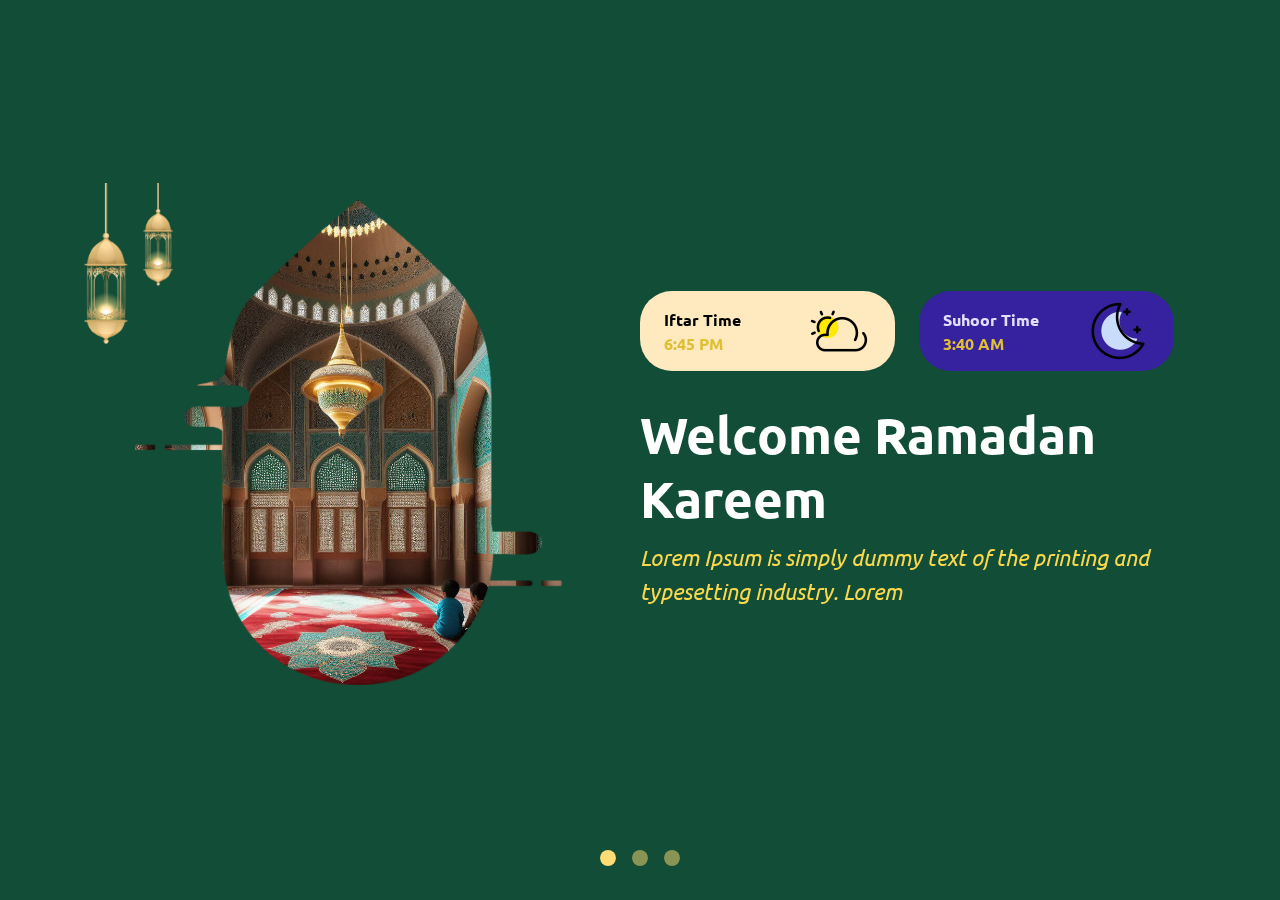
<file: index.html>
<!DOCTYPE html>
<html lang="zxx">
<head>

    <!-- Meta tags -->
    <meta charset="UTF-8">
    <meta name="viewport" content="width=device-width, initial-scale=1">

    <!-- Title -->
    <title>Business Hero Slider</title>

    <!-- Stylesheets -->
    <link href="src/assets/css/bootstrap.min.css" rel="stylesheet">
    
    <!-- Custom CSS -->
    <link href="src/assets/css/style.css" rel="stylesheet">
    
    <!-- Google Fonts -->
    <link href="https://fonts.googleapis.com/css2?family=Ubuntu:ital,wght@0,300;0,400;0,500;0,700;1,300;1,400;1,500;1,700&display=swap" rel="stylesheet">
</head>
<body>
<div id="myCarousel" class="carousel slide carousel-fade mb-6" data-bs-ride="carousel" data-bs-theme="light">
    <div class="carousel-inner">

        <!-- Carousel Item 1 -->
        <div class="carousel-item active">
            <div class="container">
                <div class="carousel-caption text-start">
                    <div class="row">

                        <!-- Carousel Image -->
                        <div class="col-xs-12 col-md-6">
                            <div class="position-relative h-100">
                                <div class="carousel-obj">
                                    <img src="src/assets/img/lamp-2.png" alt="ramadan-lamp" class="obj-1 fade fade-down">
                                    <img src="src/assets/img/lamp-1.png" alt="ramadan-lamp" class="obj-2 fade fade-down fade-1500">
                                </div>
                                <div class="carousel-media">
                                    <img src="src/assets/img/photo-1.jpg" alt="" class="carousel-img">
                                </div>
                            </div>
                        </div>

                        <!-- Carousel Content -->
                        <div class="col-xs-12 col-md-6">
                            <div class="carousel-content">
                                <div class="carousel-desc">
                                    <div class="carousel-dets">
                                        <div class="row">
                                            <div class="col-md-6">
                                                <div class="carousel-dets_left d-flex align-items-center justify-content-between">
                                                    <div>
                                                        <span class="carousel-dets_ttl fade fade-up">Iftar Time</span>
                                                        <p class="carousel-dets_time fade fade-up fade-1500">6:45 PM</p>
                                                    </div>
                                                    <img src="src/assets/img/iftar.png" class="fade fade-down-left" alt="iftar-time">
                                                </div>
                                            </div>
                                            <div class="col-md-6">
                                                <div class="carousel-dets_right d-flex align-items-center justify-content-between">
                                                    <div>
                                                        <span class="carousel-dets_ttl fade fade-up">Suhoor Time</span>
                                                        <p class="carousel-dets_time fade fade-up fade-1500">3:40 AM</p>
                                                    </div>
                                                    <img src="src/assets/img/suhoor.png" class="fade fade-down-left" alt="suhoor-time">
                                                </div>
                                            </div>
                                        </div>
                                    </div>
                                    <div class="carousel-desc-ttl fade fade-left">
                                        Welcome Ramadan Kareem
                                    </div>
                                    <p class="carousel-desc-txt fade fade-left fade-1500">Lorem Ipsum is simply dummy text of the printing and typesetting industry. Lorem</p>
                                </div>
                            </div>
                        </div>
                    </div>
                </div>
            </div>
        </div>

        <!-- Carousel Item 2 -->
        <div class="carousel-item">
            <div class="container">
                <div class="carousel-caption text-start">
                    <div class="row">

                        <!-- Carousel Image -->
                        <div class="col-xs-12 col-md-6">
                            <div class="position-relative h-100">
                                <div class="carousel-obj">
                                    <img src="src/assets/img/lamp-2.png" alt="ramadan-lamp" class="obj-1 fade fade-down">
                                    <img src="src/assets/img/lamp-1.png" alt="ramadan-lamp" class="obj-2 fade fade-down fade-1500">
                                </div>
                                <div class="carousel-media">
                                    <img src="src/assets/img/photo-2.jpg" alt="" class="carousel-img">
                                </div>
                            </div>
                        </div>

                        <!-- Carousel Content -->
                        <div class="col-xs-12 col-md-6">
                            <div class="carousel-content">
                                <div class="carousel-desc">
                                    <div class="carousel-dets">
                                        <div class="row">
                                            <div class="col-md-6">
                                                <div class="carousel-dets_left d-flex align-items-center justify-content-between">
                                                    <div>
                                                        <span class="carousel-dets_ttl fade fade-up">Iftar Time</span>
                                                        <p class="carousel-dets_time fade fade-up fade-1500">6:45 PM</p>
                                                    </div>
                                                    <img src="src/assets/img/iftar.png" class="fade fade-down-left" alt="iftar-time">
                                                </div>
                                            </div>
                                            <div class="col-md-6">
                                                <div class="carousel-dets_right d-flex align-items-center justify-content-between">
                                                    <div>
                                                        <span class="carousel-dets_ttl fade fade-up">Suhoor Time</span>
                                                        <p class="carousel-dets_time  fade fade-up fade-1500">3:40 AM</p>
                                                    </div>
                                                    <img src="src/assets/img/suhoor.png" class="fade fade-down-left" alt="suhoor-time">
                                                </div>
                                            </div>
                                        </div>
                                    </div>
                                    <div class="carousel-desc-ttl fade fade-left">
                                        Welcome Ramadan Kareem
                                    </div>
                                    <p class="carousel-desc-txt fade fade-left fade-1500">Lorem Ipsum is simply dummy text of the printing and typesetting industry. Lorem</p>
                                </div>
                            </div>
                        </div>
                    </div>
                </div>
            </div>
        </div>

        <!-- Carousel Item 3 -->
        <div class="carousel-item">
            <div class="container">
                <div class="carousel-caption text-start">
                    <div class="row">

                        <!-- Carousel Image -->
                        <div class="col-xs-12 col-md-6">
                            <div class="position-relative h-100">
                                <div class="carousel-obj">
                                    <img src="src/assets/img/lamp-2.png" alt="ramadan-lamp" class="obj-1 fade fade-down">
                                    <img src="src/assets/img/lamp-1.png" alt="ramadan-lamp" class="obj-2 fade fade-down fade-1500">
                                </div>
                                <div class="carousel-media">
                                    <img src="src/assets/img/photo-3.jpg" alt="" class="carousel-img">
                                </div>
                            </div>
                        </div>

                        <!-- Carousel Content -->
                        <div class="col-xs-12 col-md-6">
                            <div class="carousel-content">
                                <div class="carousel-desc">
                                    <div class="carousel-dets">
                                        <div class="row">
                                            <div class="col-md-6">
                                                <div class="carousel-dets_left d-flex align-items-center justify-content-between">
                                                    <div>
                                                        <span class="carousel-dets_ttl fade fade-up">Iftar Time</span>
                                                        <p class="carousel-dets_time fade fade-up fade-1500">6:45 PM</p>
                                                    </div>
                                                    <img src="src/assets/img/iftar.png" class="fade fade-down-left" alt="iftar-time">
                                                </div>
                                            </div>
                                            <div class="col-md-6">
                                                <div class="carousel-dets_right d-flex align-items-center justify-content-between">
                                                    <div>
                                                        <span class="carousel-dets_ttl fade fade-up">Suhoor Time</span>
                                                        <p class="carousel-dets_time fade fade-up fade-1500">3:40 AM</p>
                                                    </div>
                                                    <img src="src/assets/img/suhoor.png" class="fade fade-down-left" alt="suhoor-time">
                                                </div>
                                            </div>
                                        </div>
                                    </div>
                                    <div class="carousel-desc-ttl fade fade-left">
                                        Welcome Ramadan Kareem
                                    </div>
                                    <p class="carousel-desc-txt fade fade-left fade-1500">Lorem Ipsum is simply dummy text of the printing and typesetting industry. Lorem</p>
                                </div>
                            </div>
                        </div>
                    </div>
                </div>
            </div>
        </div>
    </div>

    <!-- Carousel Indicators -->
    <div class="carousel-indicators">
        <button type="button" data-bs-target="#myCarousel" data-bs-slide-to="0" class="active" aria-current="true" aria-label="Slide 1"></button>
        <button type="button" data-bs-target="#myCarousel" data-bs-slide-to="1" aria-label="Slide 2"></button>
        <button type="button" data-bs-target="#myCarousel" data-bs-slide-to="2" aria-label="Slide 3"></button>
    </div>
</div>

<!-- JavaScripts -->
<script src="src/assets/js/bootstrap.bundle.min.js"></script>
</body>
</html>
</file>
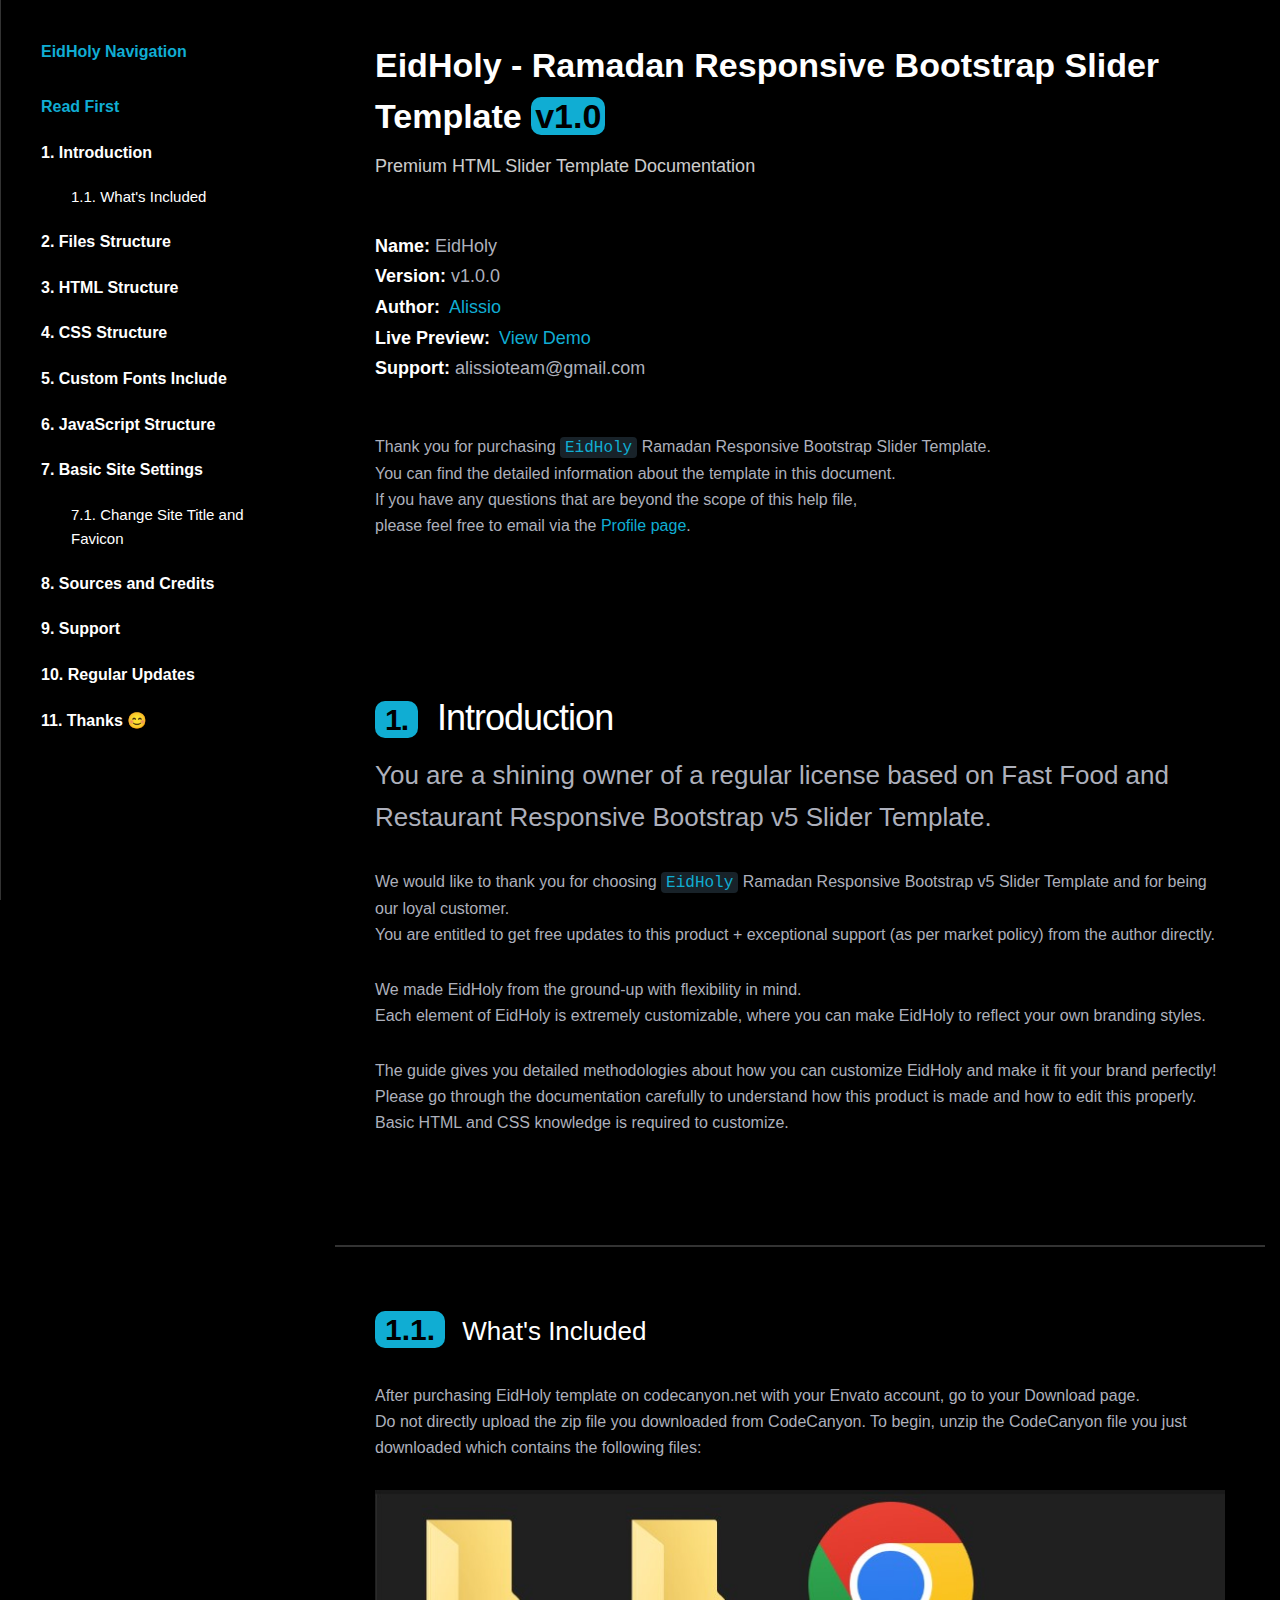
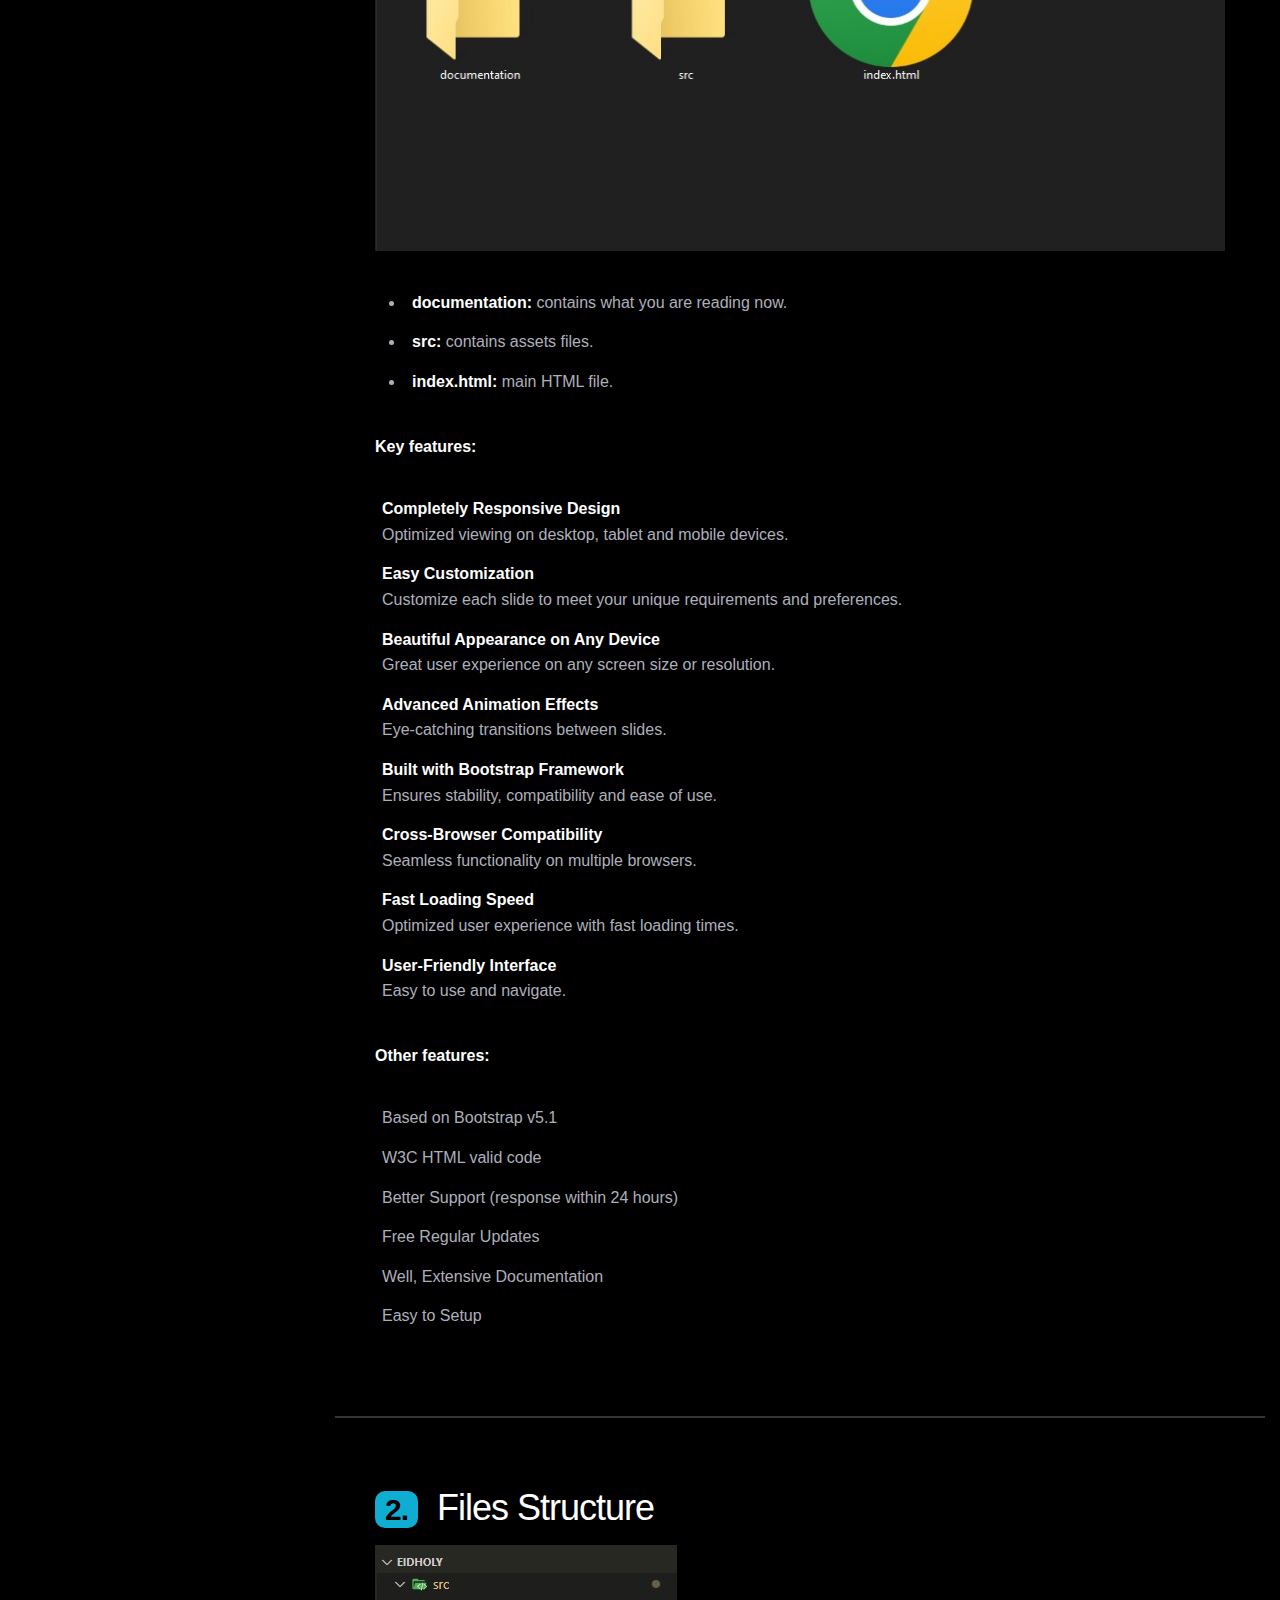
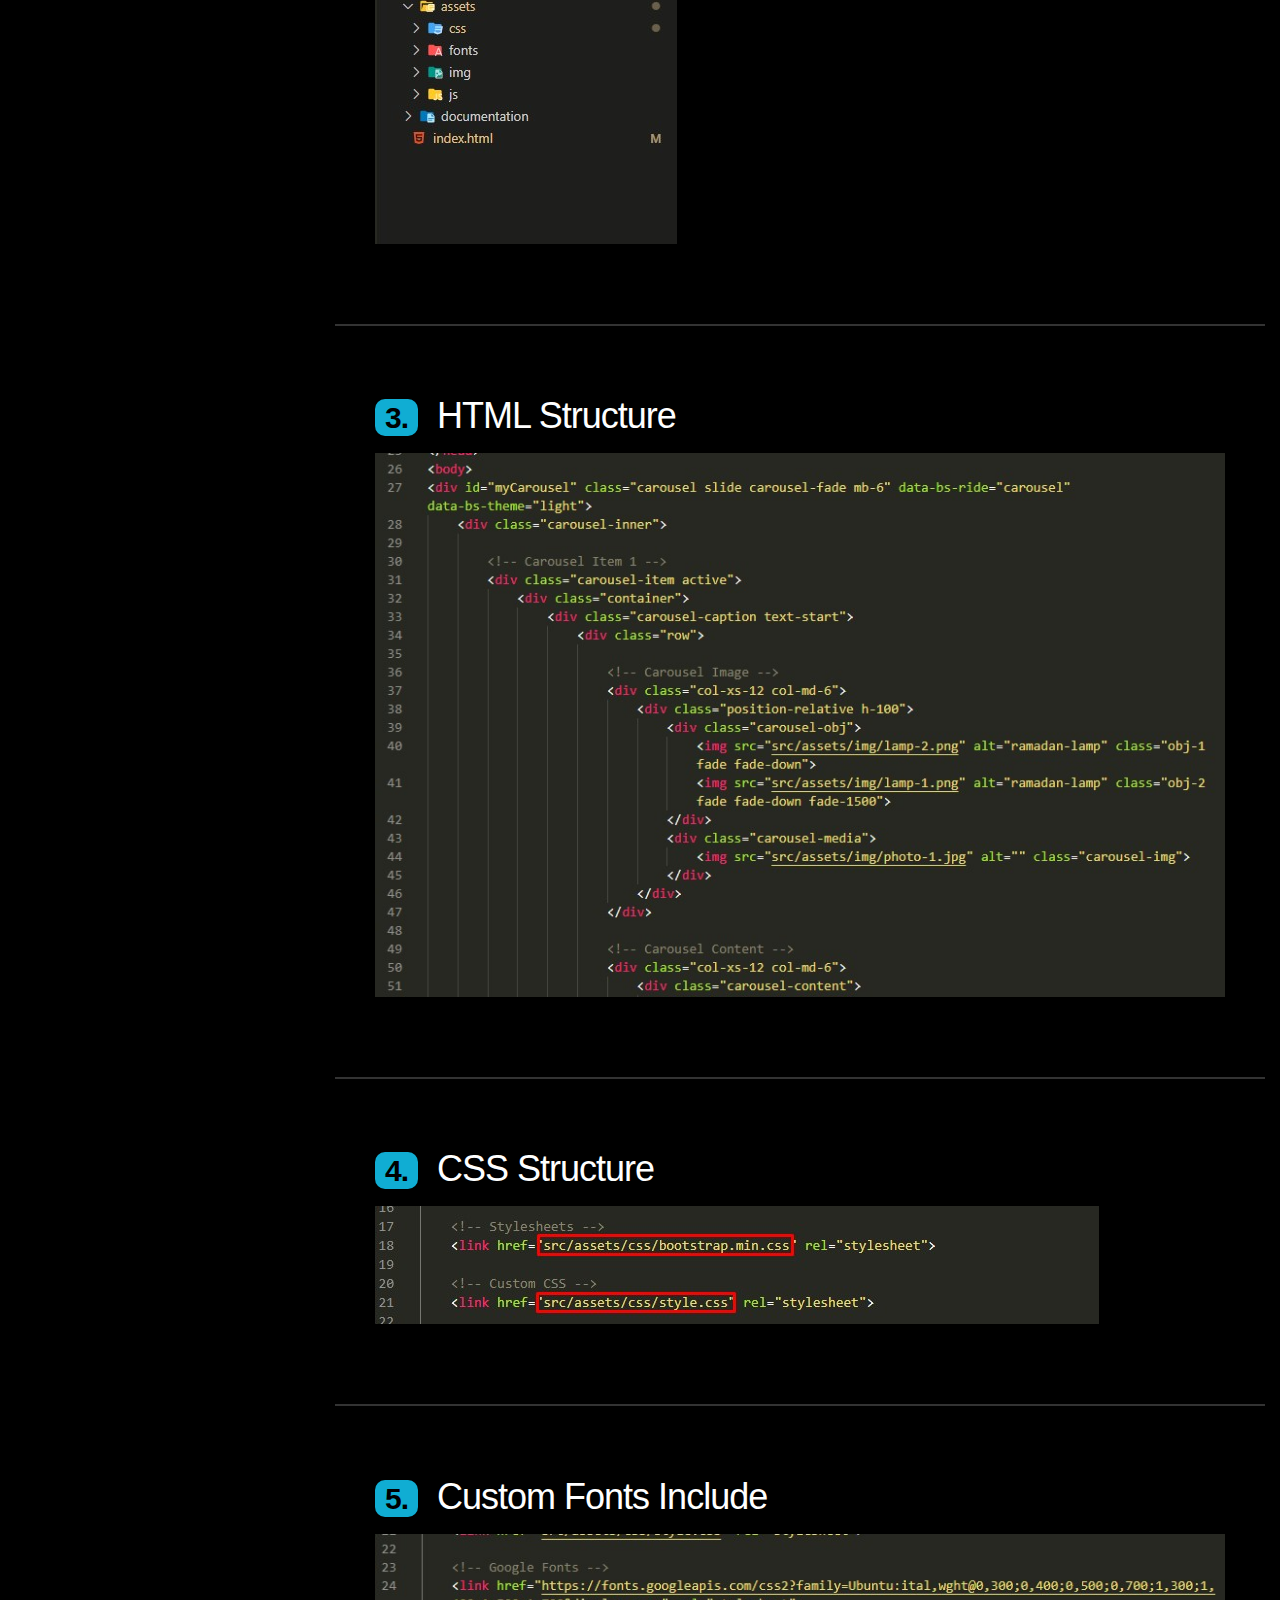
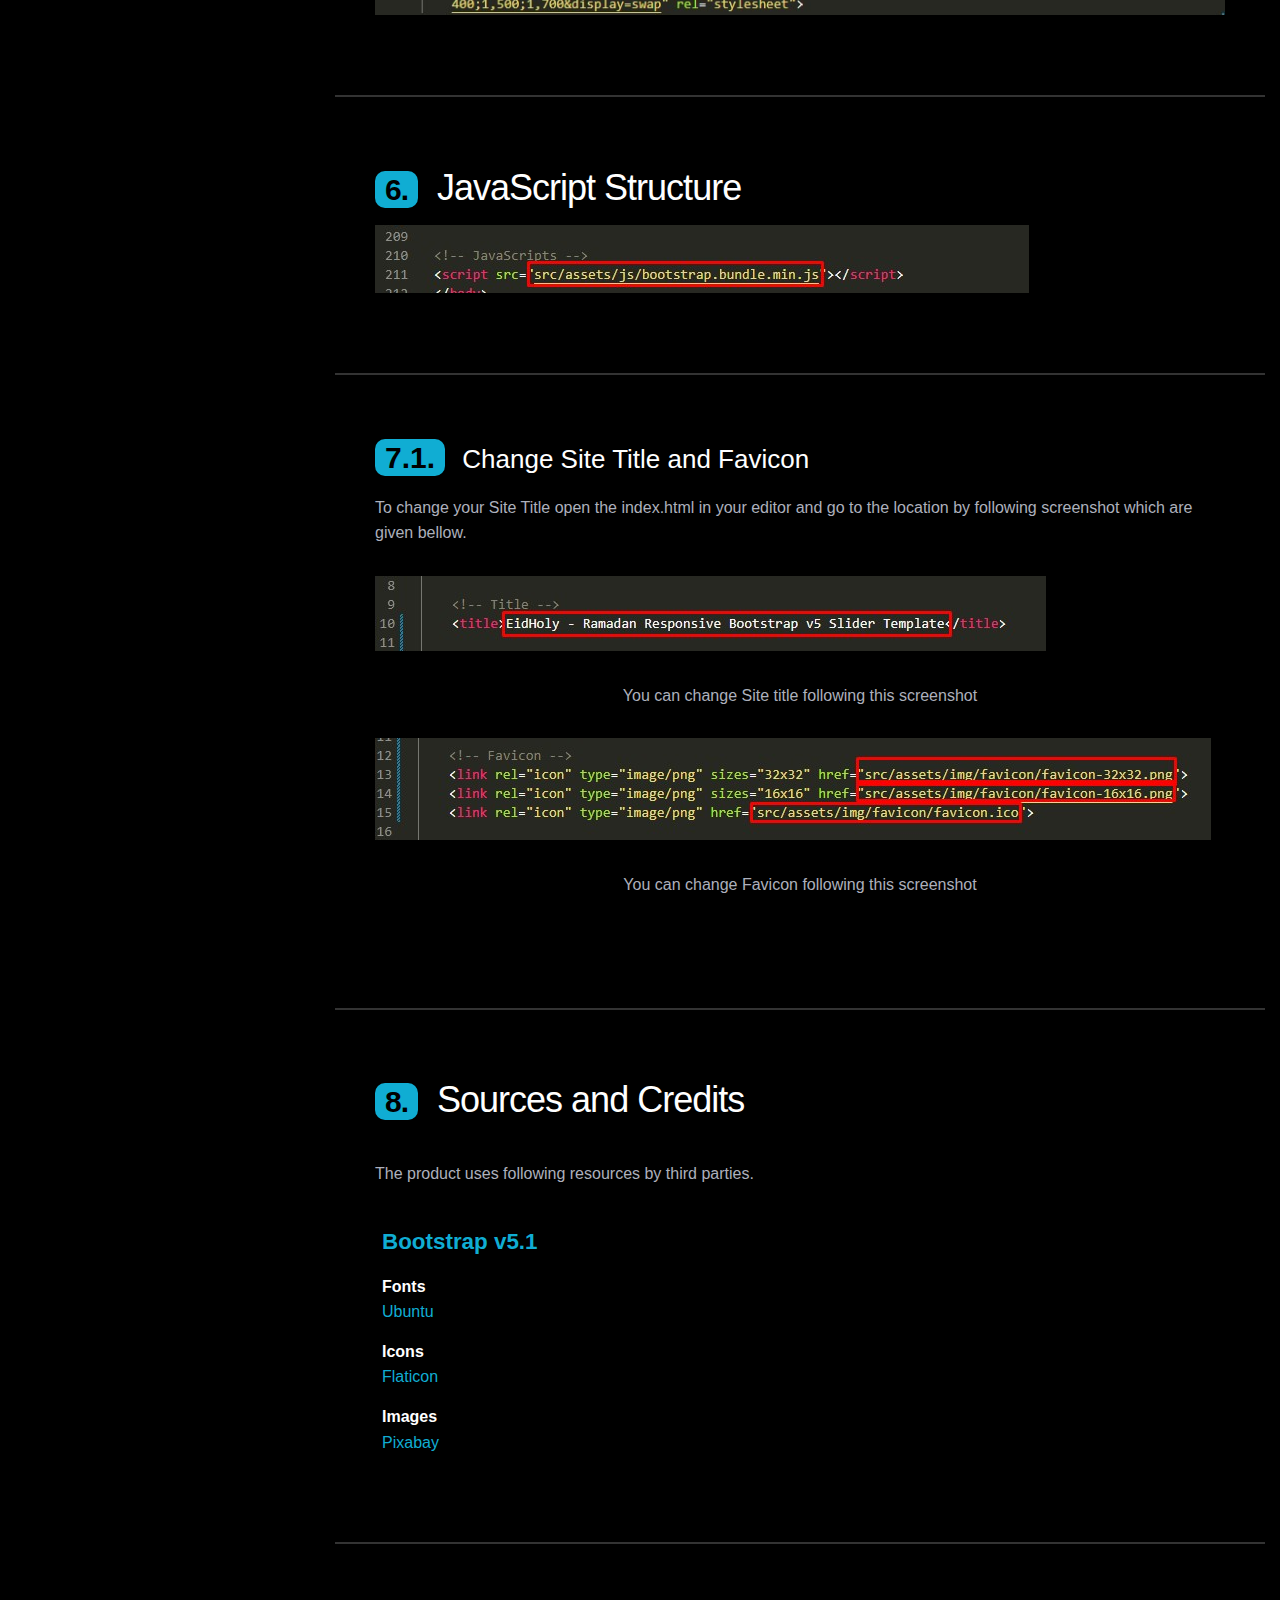
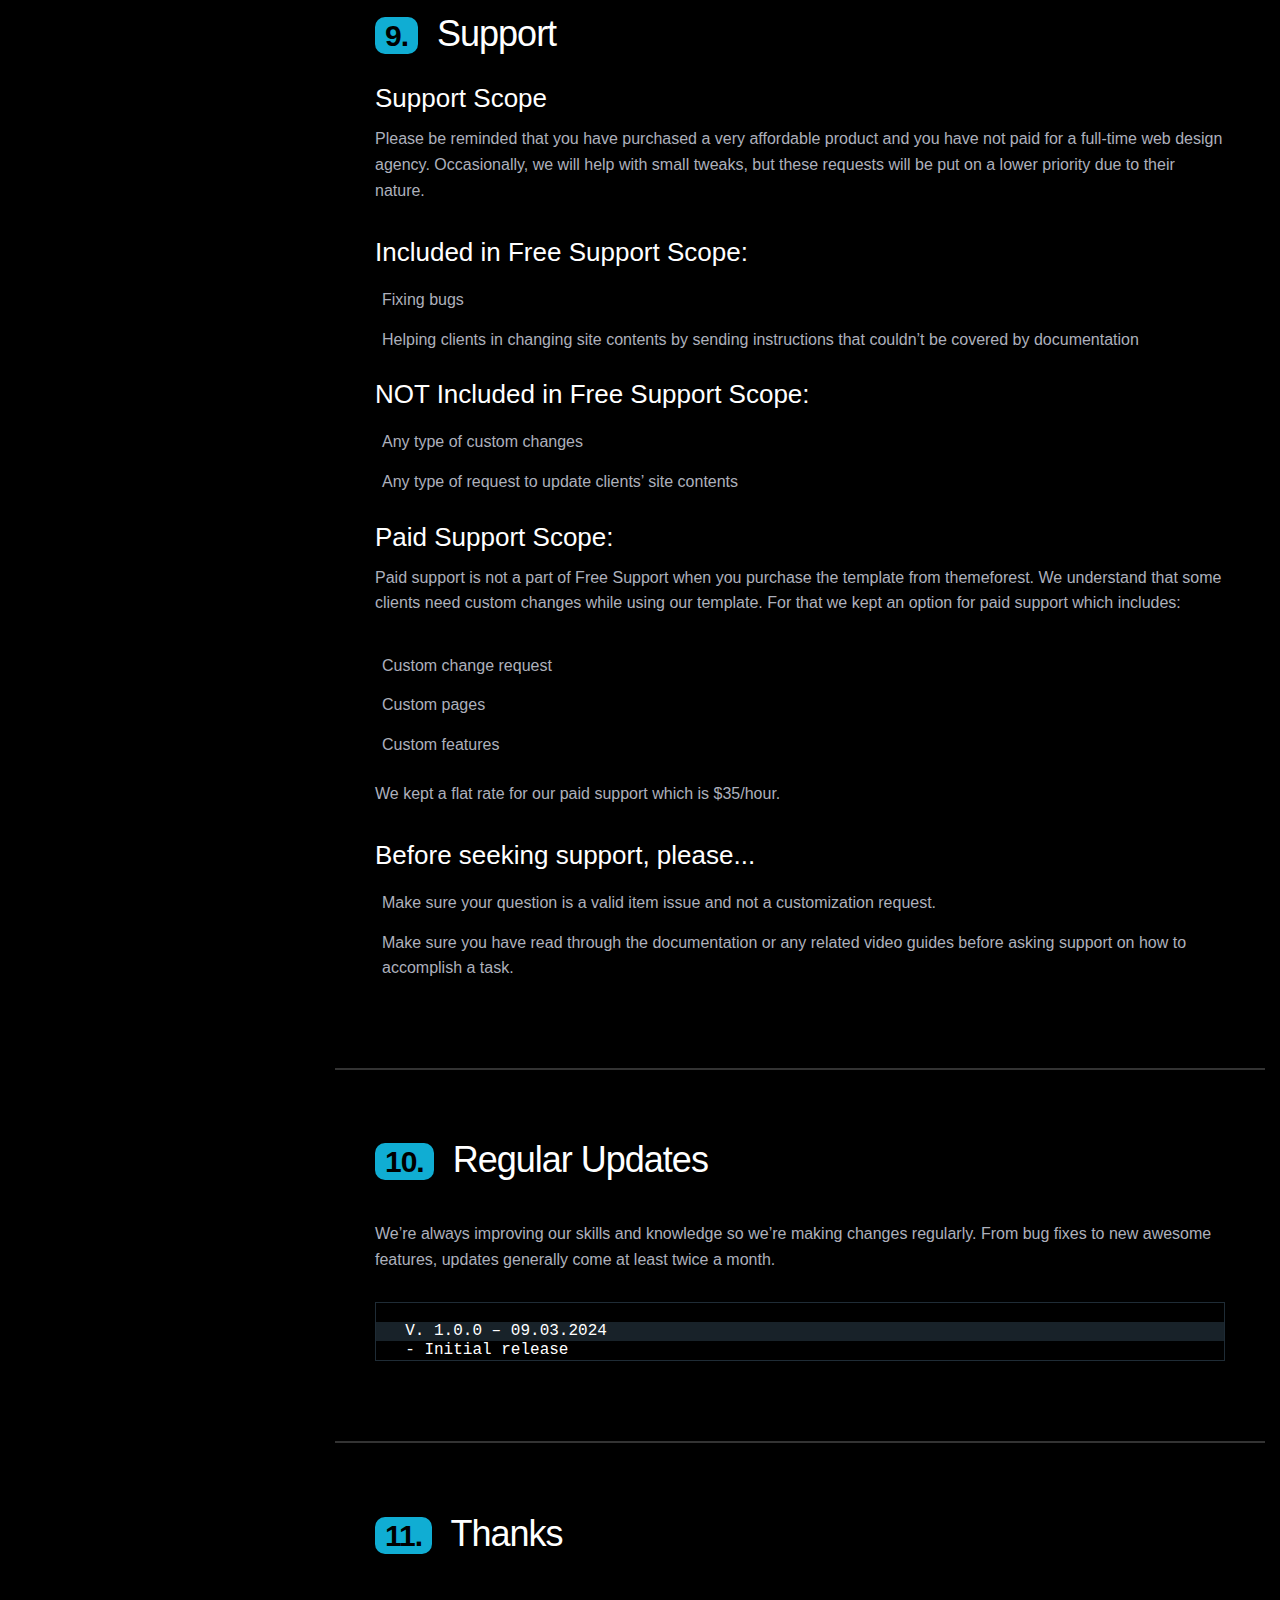
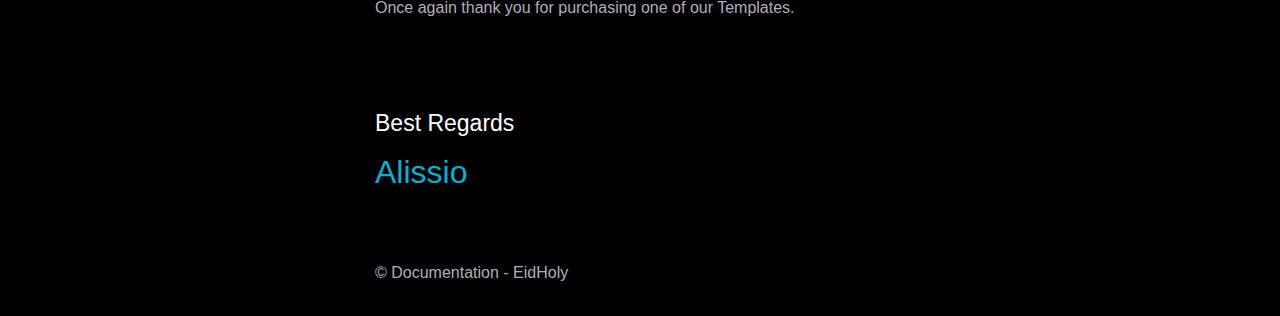
<file: documentation/index.html>
<!doctype html>
<html class="no-js" lang="">

<head>
  <meta charset="utf-8">
  <meta http-equiv="X-UA-Compatible" content="IE=edge,chrome=1">
  <meta name="description" content="">
  <meta name="viewport" content="width=device-width, initial-scale=1">

  <!-- Title -->
  <title>EidHoly - Ramadan Responsive Bootstrap v5 Slider Documentation</title>

  <link rel="stylesheet" href="css/normalize.min.css">
  <link rel="stylesheet" href="css/foundation.css">
  <link rel="stylesheet" href="css/prism.css">
  <link rel="stylesheet" href="css/main.css">

  <!-- Place favicon.ico in the root directory -->
  <link rel="icon" type="image/x-icon" href="favicon.ico">

</head>

<body>

  <div id="site-body">

    <div id="container" class="row">

      <div id="sidebar" class="large-3 columns">

        <div class="sticky">
            <div class="sidebar-logo">EidHoly Navigation</div>
          <ol>
            <li>
              <a href="#read-first" class="read-first active">Read First</a>
            </li>
            <li>
              <a href="#introduction" class="introduction">1. Introduction</a>
                <ul>
                    <li>
                        <a href="#whats-included" class="whats-included">1.1. What's Included</a>
                    </li>
                </ul>
            </li>
            <li>
              <a href="#files-structure" class="files-structure">2. Files Structure</a>
            </li>
            <li>
              <a href="#html-structure" class="html-structure">3. HTML Structure</a>
            </li>
            <li>
              <a href="#css-structure" class="css-structure">4. CSS Structure</a>
            </li>
            <li>
              <a href="#fonts-include" class="fonts-include">5. Custom Fonts Include</a>
            </li>
            <li>
              <a href="#javascript-structure" class="javascript-structure">6. JavaScript Structure</a>
            </li>
            <li>
              <a href="#site-title" class="site-title">7. Basic Site Settings</a>
                <ul>
                    <li>
                        <a href="#site-title" class="site-title">7.1. Change Site Title and Favicon</a>
                    </li>
                </ul>
            </li>
            <li><a href="#credits" class="credits">8. Sources and Credits</a></li>
            <li><a href="#support" class="support">9. Support</a></li>
            <li><a href="#updates" class="updates">10. Regular Updates</a></li>
            <li><a href="#thanks" class="thanks">11. Thanks 😊</a></li>
          </ol>

        </div>

      </div>

      <div id="main-content" class="large-9 columns">

        <section id="read-first">
          <div class="row">
            <div class="large-centered columns">
              <div class="name">
                <h3>EidHoly - Ramadan Responsive Bootstrap Slider Template <span>v1.0</span></h3>
                <p>Premium HTML Slider Template Documentation</p>
              </div>

              <ul class="meta">
                <li><strong>Name:</strong> EidHoly</li>
                <li><strong>Version:</strong> v1.0.0</li>
                <li>
                  <strong>Author: </strong> 
                  <a 
                    href="https://themeforest.net/user/alissio" 
                    target="_blank" 
                    rel="noopener noreferrer"
                  >
                    Alissio
                  </a>
                </li>
                <li>
                  <strong>Live Preview: </strong> 
                  <a 
                    href="https://eidholy.netlify.app/"
                    target="_blank" 
                    rel="noopener noreferrer"
                  >
                    View Demo
                  </a>
                </li>
                <li>
                  <strong>Support:</strong> alissioteam@gmail.com
                </li>
              </ul>

              <p>Thank you for purchasing <code>EidHoly</code> Ramadan Responsive Bootstrap Slider Template. <br> You can find the detailed information about the template in this document. <br> If you have any questions that are beyond the scope of this help
                file, <br> please feel free to email via the <a href="https://themeforest.net/user/alissio" target="_blank">Profile page</a>.</p>
            </div>
          </div>
        </section>

        <section id="introduction" class="section">

          <h1 class="section-title"><span>1.</span> Introduction</h1>
          <p class="lead">You are a shining owner of a regular license based on Fast Food and Restaurant Responsive Bootstrap v5 Slider Template.
          </p>
          <p>We would like to thank you for choosing <code>EidHoly</code> Ramadan Responsive Bootstrap v5 Slider Template and for being our loyal customer.
          <br> You are entitled to get free updates to this product + exceptional support (as per market policy) from the author directly.</p>
          <p>We made EidHoly from the ground-up with flexibility in mind. <br>
          Each element of EidHoly is extremely customizable, where you can make EidHoly to reflect your own branding styles.</p>
          <p>The guide gives you detailed methodologies about how you can customize EidHoly and make it fit your brand perfectly!
          <br> Please go through the documentation carefully to understand how this product is made and how to edit this properly. <br> Basic HTML and CSS knowledge is required to customize.</p>
        </section>

        <section id="whats-included" class="section sub-section">

          <h2 class="section-title"><span>1.1.</span> What's Included</h2>

          <br>
          <p>After purchasing EidHoly template on codecanyon.net with your Envato account, go to your Download page.
          <br>
          Do not directly upload the zip file you downloaded from CodeCanyon. To begin, unzip the CodeCanyon file you just downloaded which contains the following files:</p>

          <img src="./img/unzip-file.jpg" alt="unzip-file">

          <ul class="list-disc mt-2">
            <li><strong>documentation:</strong> contains what you are reading now.</li>
            <li><strong>src:</strong> contains assets files.</li>
            <li><strong>index.html:</strong> main HTML file.</li>
          </ul>

          <p class="mt-2"><strong>Key features:</strong></p>

          <ul>
            <li>
              <strong>Completely Responsive Design</strong>
              <span class="d-block">Optimized viewing on desktop, tablet and mobile devices.</span class="d-block">
            </li>
            <li>
              <strong>Easy Customization</strong>
              <span class="d-block">Customize each slide to meet your unique requirements and preferences.</span class="d-block">
            </li>
            <li>
              <strong>Beautiful Appearance on Any Device</strong>
              <span class="d-block">Great user experience on any screen size or resolution.</span class="d-block">
            </li>
            <li>
              <strong>Advanced Animation Effects</strong>
              <span class="d-block">Eye-catching transitions between slides.</span class="d-block">
            </li>
            <li>
              <strong>Built with Bootstrap Framework</strong>
              <span class="d-block">Ensures stability, compatibility and ease of use.</span class="d-block">
            </li>
            <li>
              <strong>Cross-Browser Compatibility</strong>
              <span class="d-block">Seamless functionality on multiple browsers.</span class="d-block">
            </li>
            <li>
              <strong>Fast Loading Speed</strong>
              <span class="d-block">Optimized user experience with fast loading times.</span class="d-block">
            </li>
            <li>
              <strong>User-Friendly Interface</strong>
              <span class="d-block">Easy to use and navigate.</span class="d-block">
            </li>
          </ul>

          <p class="mt-2"><strong>Other features:</strong></p>

          <ul>
            <li>Based on Bootstrap v5.1</li>
            <li>W3C HTML valid code</li>
            <li>Better Support (response within 24 hours)</li>
            <li>Free Regular Updates</li>
            <li>Well, Extensive Documentation</li>
            <li>Easy to Setup</li>
          </ul>

        </section>

        <section id="files-structure" class="section">

          <h1 class="section-title"><span>2.</span> Files Structure</h1>

          <img src="./img/file-structure.jpg" alt="file-structure">
        </section>

        <section id="html-structure" class="section">

          <h1 class="section-title"><span>3.</span> HTML Structure</h1>

          <img src="./img/html-structure.jpg" alt="html-structure">
        </section>
        
        <section id="css-structure" class="section">

          <h1 class="section-title"><span>4.</span> CSS Structure</h1>

          <img src="./img/css-structure.jpg" alt="css-structure">
        </section>
        
        <section id="fonts-include" class="section">

          <h1 class="section-title"><span>5.</span> Custom Fonts Include</h1>

          <img src="./img/fonts-include.jpg" alt="fonts-include">
        </section>
        
        <section id="javascript-structure" class="section">

          <h1 class="section-title"><span>6.</span> JavaScript Structure</h1>

          <img src="./img/javascript-structure.jpg" alt="javascript-structure">
        </section>

        <section id="site-title" class="section sub-section">

          <h2 class="section-title"><span>7.1.</span> Change Site Title and Favicon</h2>

          <p class="mt-1">To change your Site Title open the index.html in your editor and go to the location by following screenshot which are given bellow.</p>

          <img src="./img/site-title.jpg" alt="title-change">

          <p class="text-center mt-2">You can change Site title following this screenshot</p>

          <img src="./img/favicon.jpg" alt="favicon-change">

          <p class="text-center mt-2">You can change Favicon following this screenshot</p>

        </section>

        <section id="credits" class="section">

          <h1 class="section-title"><span>8.</span> Sources and Credits</h1>

          <br>

          <p>The product uses following resources by third parties.</p>

          <ul class="credits">
            <li>
              <a href="https://getbootstrap.com/docs/5.1/getting-started/introduction/" target="_blank" class="fs-1_4 bold">
                Bootstrap v5.1
              </a>
            </li>
            <li>
              <span class="d-block"><strong>Fonts</strong></span>
              <a href="https://fonts.google.com/specimen/Ubuntu" rel="nofollow" target="_blank">Ubuntu</a>
            </li>
            <li>
              <span class="d-block"><strong>Icons</strong></span>
              <a href="https://www.flaticon.com/" rel="nofollow" target="_blank">Flaticon</a>
            </li>
            <li>
              <span class="d-block"><strong>Images</strong></span>
              <a href="https://pixabay.com/" target="_blank">Pixabay</a>
            </li>
          </ul>

        </section>

        <section id="support" class="section">

          <h1 class="section-title"><span>9.</span> Support</h1>

          <h2 class="mt-1">Support Scope</h2>

          <p>Please be reminded that you have purchased a very affordable product and you have not paid for a full-time web design agency. Occasionally, we will help with small tweaks, but these requests will be put on a lower priority due to their nature.</p>


          <div class="sub-section">

            <h2 class="mt-1">Included in Free Support Scope:</h2>

            <ul>
              <li>Fixing bugs</li>
              <li>Helping clients in changing site contents by sending instructions that couldn’t be covered by documentation</li>
            </ul>

          </div>

          <div class="sub-section">

            <h2 class="mt-1"><span class="red">NOT</span> Included in Free Support Scope:</h2>

            <ul>
              <li>Any type of custom changes</li>
              <li>Any type of request to update clients’ site contents</li>
            </ul>

          </div>

          <div class="sub-section">

              <h2 class="mt-1">Paid Support Scope:</h2>
              <p>Paid support is not a part of Free Support when you purchase the template from themeforest.
                  We understand that some clients need custom changes while using our template.
                  For that we kept an option for paid support which includes:</p>

              <ul>
                  <li>Custom change request</li>
                  <li>Custom pages</li>
                  <li>Custom features</li>
              </ul>

              <p class="mt-1">We kept a flat rate for our paid support which is $35/hour.</p>

          </div>

          <div class="sub-section">

            <h2 class="mt-1">Before seeking support, please...</h2>

            <ul>
              <li>Make sure your question is a valid item issue and not a customization request.</li>
              <li>Make sure you have read through the documentation or any related video guides before asking support on
                how to accomplish a task.</li>
            </ul>

          </div>


        </section>

        <section id="updates" class="section">

          <h1 class="section-title"><span>10.</span> Regular Updates</h1>

          <br>

          <p>We’re always improving our skills and knowledge so we’re making changes regularly. From bug fixes to new
            awesome features, updates generally come at least twice a month.
          <p>

          <pre class="css">

  V. 1.0.0 – 09.03.2024
  - Initial release
</pre>
        </section>

        <section id="thanks" class="section">

          <h1 class="section-title"><span>11.</span> Thanks</h1>

          <br>

          <p>Once again thank you for purchasing one of our Templates.<p>
            <br>
            <h4 class="d-block">Best Regards</h4>
            <a href="https://themeforest.net/user/alissio" target="_blank" class="fs-2">Alissio</a>

            <footer class="mt-4">
              <p>© Documentation - EidHoly</p>
            </footer>

        </section>

      </div>

    </div>

  </div>

  <script src="js/vendor/jquery-1.11.2.min.js"></script>
  <script src="js/prism.js"></script>
  <script src="js/main.js"></script>
</body>

</html>
</file>
<file: src/assets/css/style.css>
/* 
    Template Name: EidHoly
    Template URI: https://eidholy.netlify.app/
    Author: Alissio
    File Description: Main Css file of the template
	Version: 1.0.0
*/


/*-----------------------------------------------------------------------------------

    CSS INDEX
    ===================

    1. - GENERAL

    2. - CUSTOMIZE THE CAROUSEL

    3. - FADE EFFECTS
    
    4. - RESPONSIVE

-----------------------------------------------------------------------------------*/



/* 1. - GENERAL
-------------------------------------------------- */
body {
    font-family: 'Ubuntu', sans-serif;
    font-weight: 300;
    font-style: normal;
    background-color: #124d38;
}
h1, h2, h3, h4, h5, h6 {
    font-weight: 700;
}



/* 2. - CUSTOMIZE THE CAROUSEL
-------------------------------------------------- */

/* Carousel base class */
.carousel {
    min-height: 100vh;
}
/* Carousel control position */
.carousel-control-next,
.carousel-control-prev {
    top: auto;
    bottom: 2rem;
    width: auto;
    border: 1px solid #000;
    border-radius: 50%;
    padding: .5rem;
}
.carousel-control-next:hover,
.carousel-control-prev:hover {
    background-color: #000;
}
.carousel-control-prev {
    left: auto;
    right: 5.5rem;
}
.carousel-control-next {
    right: 2rem;
}
.carousel-control-next-icon,
.carousel-control-prev-icon {
    width: 1.5rem;
    height: 1.5rem;
}
/* Since positioning the image, we need to help out the caption */
.carousel-caption {
    padding: 0;
    bottom: 0;
    top: 0;
    display: -webkit-box;
    display: -ms-flexbox;
    display: flex;
    -webkit-box-align: center;
        -ms-flex-align: center;
            align-items: center;
    z-index: 10;
    position: relative;
    left: 0;
    right: 0;
    min-height: 100vh;
}
/* Declare heights because of positioning of img element */
.carousel-inner {
    overflow-y: auto;
}
.carousel-inner,
.carousel-item {
    height: 100%;
}
/* Carousel custom class */
.carousel-caption > .row {
    position: relative;
    width: 100%;
    height: 100%;
    -webkit-box-align: center;
        -ms-flex-align: center;
            align-items: center;
}
.carousel-caption > .row > div {
    height: 100%;
}
.carousel-media {
    position: relative;
    height: 100%;
    overflow: hidden;
}
.carousel-media::after {
    content: "";
    width: 100%;
    height: 100%;
    position: absolute;
    top: 0;
    left: 0;
    background: url('../img/mask.png') no-repeat center center / cover;
}
.carousel-img {
    height: 100%;
    width: 100%;
    -o-object-fit: cover;
       object-fit: cover;
}
.carousel-bg-img {
    height: 130%;
    width: 130%;
    min-width: 130%;
    -o-object-fit: cover;
       object-fit: cover;
}
.carousel-title {
    font-size: 3rem;
    text-transform: uppercase;
    font-weight: 800;
}
.carousel-content {
    display: -webkit-box;
    display: -ms-flexbox;
    display: flex;
    -webkit-box-orient: vertical;
    -webkit-box-direction: normal;
        -ms-flex-direction: column;
            flex-direction: column;
    -webkit-box-pack: center;
        -ms-flex-pack: center;
            justify-content: center;
    height: 100%;
}
.carousel-desc-ttl {
    font-size: 3.2rem;
    line-height: normal;
    font-weight: 700;
    color: #fff;
    margin-bottom: 10px;
}
.carousel-desc-txt {
    font-size: 1.4rem;
    font-weight: 400;
    font-style: italic;
    color: #f9d84b;
    margin-bottom: 0;
}
.carousel-obj {
    position: absolute;
    top: 0;
    left: 0;
    z-index: 1;
    display: -webkit-box;
    display: -ms-flexbox;
    display: flex;
    -webkit-box-align: start;
        -ms-flex-align: start;
            align-items: flex-start;
    -webkit-column-gap: .75rem;
       -moz-column-gap: .75rem;
            column-gap: .75rem;
}
.obj-1 {
    width: 3rem;
}
.obj-2 {
    width: 2rem;
}
.carousel-dets_left {
    width: 100%;
    background-color: #ffeabf;
    border-radius: 2rem;
    padding: .5rem 1.5rem;
    overflow: hidden;
    -webkit-column-gap: .5rem;
       -moz-column-gap: .5rem;
            column-gap: .5rem;
    margin-bottom: 2rem;
}
.carousel-dets_right {
    width: 100%;
    background-color: #36219e;
    border-radius: 2rem;
    padding: .5rem 1.5rem;
    overflow: hidden;
    margin-bottom: 2rem;
}
.carousel-dets_ttl {
    font-weight: 600;
    display: inline-block;
}
.carousel-dets_time {
    margin-bottom: 0;
    font-weight: 600;
}
.carousel-dets_left .carousel-dets_ttl {
    color: #000;
}
.carousel-dets_left .carousel-dets_time {
    color: #dfbf33;
}
.carousel-dets_right .carousel-dets_ttl {
    color: #e3deff;
}
.carousel-dets_right .carousel-dets_time {
    color: #dfbf33;
}
.carousel-indicators {
    margin-bottom: 1.5rem;
}
.carousel-indicators [data-bs-target] {
    width: 1rem;
    height: 1rem;
    border-radius: 50%;
    margin-left: 0.5rem;
    margin-right: 0.5rem;
    background-color: #ffdc73;
}



/* 3. - FADE EFFECTS
-------------------------------------------------- */
.fade {
    opacity: 0;
    -webkit-transition-property: opacity, -webkit-transform;
    transition-property: opacity, -webkit-transform;
    -o-transition-property: opacity, transform;
    transition-property: opacity, transform;
    transition-property: opacity, transform, -webkit-transform;
    -webkit-transition-duration: 1s;
         -o-transition-duration: 1s;
            transition-duration: 1s;
    -webkit-transition-timing-function: cubic-bezier(.175,.885,.32,1.275);
         -o-transition-timing-function: cubic-bezier(.175,.885,.32,1.275);
            transition-timing-function: cubic-bezier(.175,.885,.32,1.275);
}
.fade-1500 {
    -webkit-transition-duration: 1.5s;
         -o-transition-duration: 1.5s;
            transition-duration: 1.5s
}
.fade-left {
    -webkit-transform: translate3d(100px,0,0);
            transform: translate3d(100px,0,0);
}
.fade-1500.fade-left {
    -webkit-transform: translate3d(150px,0,0);
            transform: translate3d(150px,0,0);
}
.fade-down {
    -webkit-transform: translate3d(0,-100px,0);
            transform: translate3d(0,-100px,0);
}
.fade-1500.fade-down {
    -webkit-transform: translate3d(0,-80px,0);
            transform: translate3d(0,-80px,0);
}
.fade-up {
    -webkit-transform: translate3d(0,60px,0);
            transform: translate3d(0,60px,0);
}
.fade-1500.fade-up {
    -webkit-transform: translate3d(0,80px,0);
            transform: translate3d(0,80px,0);
}
.fade-down-left {
    -webkit-transform: translate3d(100px,-100px,0);
            transform: translate3d(100px,-100px,0);
}
.active .fade {
    opacity: 1;
    -webkit-transform: translateZ(0);
            transform: translateZ(0);
}



/* 4. - RESPONSIVE
-------------------------------------------------- */

@media only screen and (max-width: 992px) {
    .carousel-desc-ttl {
        font-size: 2.75rem;
    }
    .carousel-desc-txt {
        font-size: 1.2rem;
    }
}

@media only screen and (max-width: 768px){
    .carousel-indicators {
        position: relative;
        margin-top: 2rem;
    }
    .carousel-desc-ttl {
        font-size: 2.5rem;
    }
    .carousel-desc-txt {
        font-size: 1.1rem;
    }
    .carousel-dets > .row > div {
        -webkit-box-flex: 0;
            -ms-flex: 0 0 auto;
                flex: 0 0 auto;
        width: 50%;
    }
}

@media only screen and (max-width: 480px){
    .carousel-dets > .row > div {
        width: 100%;
    }
}
</file>
<file: documentation/css/prism.css>
/* http://prismjs.com/download.html?themes=prism&languages=markup+css+clike+javascript+coffeescript+handlebars+jade+less+markdown+php+scss+stylus&plugins=line-highlight+line-numbers+show-language */
/**
 * prism.js default theme for JavaScript, CSS and HTML
 * Based on dabblet (http://dabblet.com)
 * @author Lea Verou
 */

code[class*="language-"],
pre[class*="language-"] {
	color: #fff;
	font-family: Consolas, Monaco, 'Andale Mono', monospace;
	direction: ltr;
	text-align: left;
	white-space: pre;
	word-spacing: normal;
	word-break: normal;
	line-height: 1.5;

	-moz-tab-size: 4;
	-o-tab-size: 4;
	tab-size: 4;

	-webkit-hyphens: none;
	-moz-hyphens: none;
	-ms-hyphens: none;
	hyphens: none;
}

pre[class*="language-"]::-moz-selection, pre[class*="language-"] ::-moz-selection,
code[class*="language-"]::-moz-selection, code[class*="language-"] ::-moz-selection {
	text-shadow: none;
	background: #b3d4fc;
}

pre[class*="language-"]::selection, pre[class*="language-"] ::selection,
code[class*="language-"]::selection, code[class*="language-"] ::selection {
	text-shadow: none;
	background: #b3d4fc;
}

@media print {
	code[class*="language-"],
	pre[class*="language-"] {
		text-shadow: none;
	}
}

/* Code blocks */
pre[class*="language-"] {
	padding: 1em;
	margin: .5em 0;
	overflow: auto;
}

:not(pre) > code[class*="language-"],
pre[class*="language-"] {
	background: #182229;
}

/* Inline code */
:not(pre) > code[class*="language-"] {
	padding: .1em;
	border-radius: .3em;
}

.token.comment,
.token.prolog,
.token.doctype,
.token.cdata {
	color: slategray;
}

.token.punctuation {
	color: #999;
}

.namespace {
	opacity: .7;
}

.token.property,
.token.tag,
.token.boolean,
.token.number,
.token.constant,
.token.symbol,
.token.deleted {
	color: #905;
}

.token.selector,
.token.attr-name,
.token.string,
.token.char,
.token.builtin,
.token.inserted {
	color: #690;
}

.token.operator,
.token.entity,
.token.url,
.language-css .token.string,
.style .token.string {
	color: #a67f59;
	background: hsla(0, 0%, 100%, .5);
}

.token.atrule,
.token.attr-value,
.token.keyword {
	color: #07a;
}

.token.function {
	color: #DD4A68;
}

.token.regex,
.token.important,
.token.variable {
	color: #e90;
}

.token.important,
.token.bold {
	font-weight: bold;
}
.token.italic {
	font-style: italic;
}

.token.entity {
	cursor: help;
}

pre[data-line] {
	position: relative;
	padding: 1em 0 1em 3em;
}

.line-highlight {
	position: absolute;
	left: 0;
	right: 0;
	padding: inherit 0;
	margin-top: 1em; /* Same as .prism’s padding-top */

	background: hsla(24, 20%, 50%,.08);
	background: -moz-linear-gradient(left, hsla(24, 20%, 50%,.1) 70%, hsla(24, 20%, 50%,0));
	background: -webkit-linear-gradient(left, hsla(24, 20%, 50%,.1) 70%, hsla(24, 20%, 50%,0));
	background: -o-linear-gradient(left, hsla(24, 20%, 50%,.1) 70%, hsla(24, 20%, 50%,0));
	background: linear-gradient(left, hsla(24, 20%, 50%,.1) 70%, hsla(24, 20%, 50%,0));
	
	pointer-events: none;
	
	line-height: inherit;
	white-space: pre;
}

pre.line-numbers {
	position: relative;
	padding-left: 3.8em;
	counter-reset: linenumber;
}

pre.line-numbers > code {
	position: relative;
}

.line-numbers .line-numbers-rows {
	position: absolute;
	pointer-events: none;
	top: 0;
	font-size: 100%;
	left: -3.8em;
	width: 3em; /* works for line-numbers below 1000 lines */
	letter-spacing: -1px;
	border-right: 1px solid #999;

	-webkit-user-select: none;
	-moz-user-select: none;
	-ms-user-select: none;
	user-select: none;

}

	.line-numbers-rows > span {
		pointer-events: none;
		display: block;
		counter-increment: linenumber;
	}

		.line-numbers-rows > span:before {
			content: counter(linenumber);
			color: #999;
			display: block;
			padding-right: 0.8em;
			text-align: right;
		}
pre[class*='language-'] {
	position: relative;
}
pre[class*='language-'][data-language]::before {
	content: attr(data-language);
	color: #fff;
	background-color: #0d171e;
	display: inline-block;
	position: absolute;
	top: 0;
	right: 0;
	font-size: 0.9em;
	border-radius: 0 0 0 5px;
	padding: 0 0.5em;
	text-shadow: none;
}
</file>
<file: documentation/css/main.css>
/* ==========================================================================
   SEMANTIC TAGS
   ========================================================================== */


body {
    font-family: 'Muli', sans-serif;
    font-size: 16px;
}
section {
    padding: 40px 40px 80px;
}
h1, h2, h3, h4, h5, h6 {
    font-family: 'Raleway', sans-serif;
    font-weight: 300;
    line-height: 1.5em;
    color: #fff;
}
h1 {
    font-size:36px;
    letter-spacing: -1px;
}
h2 {
    font-size: 26px;
}
h3 {
    font-size: 18px;
}
a {
    color: #10add3;
    text-decoration: none;
}
a:hover {
    text-decoration: underline;
}
a:focus {
    outline: 0;
    color: #10add3;
}
p {
    margin-bottom: 30px;
    color: #adb0bc;
}
ul, ol {
    margin-left: 0;
    list-style: none;
    margin-bottom: 0;
}
li {
    padding: 7px;
    color: #adb0bc;
}
pre {
    white-space: pre-wrap;
    border: 1px solid #1f2c36;
    color: #fff;
    padding: 0 10px;
    background: #182229;
}
pre.css {
    background-image: url('../img/pre_bg.png');
    line-height: 19px;
    padding: 0 10px;
    color: #fff;
}
pre code {
    background: transparent;
    border-width: 0;
    padding: 0;
}

.bold {
    font-weight: bold;
}

.fs-1_4 {
    font-size: 1.4rem;
}

.fs-2 {
    font-size: 2rem;
}

.d-block {
    display: block;
}

.d-inline-block {
    display: inline-block;
}

.mt-1 {
    margin-top: 1rem;
}

.mt-2 {
    margin-top: 2rem;
}

.mt-4 {
    margin-top: 4rem;
}

.mb-2 {
    margin-bottom: 2rem;
}


/* ==========================================================================
   DOCS HEADER
   ========================================================================== */

.fixed {
    position: fixed!important;
}

.row {
    max-width: 100%;
}

#intro {
    position: relative;
    height: 100vh;
    background-color: #000;
    color: #fff;
    text-align: center;
    padding: 40px;
    display: flex;
    flex-direction: column;
    justify-content: center;
}

.name h3 {
    font-size: 34px;
    font-weight: 700;
    letter-spacing: 0;
    color: #fff;
    margin: 0 0 10px 0;
}

.name span {
    background-color: #10add3;
    color: #000;
    padding: 0 4px;
    border-radius: 10px;
}

.name p {
    display: inline-block;
    color: #fff;
    font-size: 18px;
    margin-bottom: 0;
    opacity: .8;
}

ul.meta {
    list-style: none;
    margin: 50px 0;
}

ul.meta li {
    font-size: 18px;
    line-height: 1.7;
    padding: 0;
    margin-right: 25px;
}

ul.meta li strong {
    color: #fff;
}

ul.meta li:last-child {
    margin-right: 0;
}

ul.meta li a {
    font-weight: 300;
    padding: 0 4px;
}

ul.list-disc {
    padding-left: 30px;
    list-style: disc;
}


/* ==========================================================================
   DOCS BODY
   ========================================================================== */
.section-title span {
    background: #10add3;
    color: #000;
    padding: 2px 10px;
    margin-right: 10px;
    border-radius: 10px;
    font-size: 30px;
    font-weight: bold;
}

#site-body {
    position: relative;
    background: #000;
}

#site-body .section {
    border-bottom: 2px solid #333;
    margin-bottom: 20px;
}

#site-body {
    padding: 0;
}

#site-body .section:last-of-type {
    border-bottom: 0;
    padding-bottom: 0;
}


#site-body p.lead {
    font-family: 'Raleway', sans-serif;
    font-size: 26px;
}

#sidebar {
    position: fixed;
    left: 0;
    top: 0;
    left: auto;
    padding: 0;
    height: 100%;
    border-left: 1px solid #333;
    background-color: #000;
}

#sidebar .sticky {
    background: #000;
    height: 100vh;
    padding: 40px 0;
    overflow-y: auto;
}

#sidebar ol {
    font-family: 'Muli', sans-serif;
    list-style: none;
    margin: 0;
}
#sidebar ol li {
    font-size: 16px;
    padding: 0;
}
#sidebar ol li a {
    color: #fff;
    border-bottom: 0;
    padding: 10px 40px;
    display: block;
    font-weight: bold;
}
#sidebar ol li a:hover,
#sidebar ol li a:active,
#sidebar ol li a.active
{
    color: #10add3;
    text-decoration: none;
}
#sidebar ul li a {
    font-size: 15px;
    font-weight: normal;
    padding-left: 50px;
}

.sidebar-logo {
    padding: 0 40px 20px;
    color: #10add3;
    font-weight: bold;
    font-size: 16px;
}

.sidebar-logo img {
    filter: invert(1) grayscale(1);
}

.file-list li strong {
    display: block;
    font-size: 20px;
}


[data-magellan-expedition], [data-magellan-expedition-clone] {
    width: 25%;
    min-width: 0;
    padding: 0;
}



/* ==========================================================================
   Media Queries
   ========================================================================== */

@media only screen and (min-width: 35em) {

}

@media print,
       (-o-min-device-pixel-ratio: 5/4),
       (-webkit-min-device-pixel-ratio: 1.25),
       (min-resolution: 120dpi) {

}

/* ==========================================================================
   Helper classes
   ========================================================================== */

.hidden {
    display: none !important;
    visibility: hidden;
}

.visuallyhidden {
    border: 0;
    clip: rect(0 0 0 0);
    height: 1px;
    margin: -1px;
    overflow: hidden;
    padding: 0;
    position: absolute;
    width: 1px;
}

.visuallyhidden.focusable:active,
.visuallyhidden.focusable:focus {
    clip: auto;
    height: auto;
    margin: 0;
    overflow: visible;
    position: static;
    width: auto;
}

.invisible {
    visibility: hidden;
}

.clearfix:before,
.clearfix:after {
    content: " ";
    display: table;
}

.clearfix:after {
    clear: both;
}

.clearfix {
    *zoom: 1;
}

/* ==========================================================================
   Print styles
   ========================================================================== */

@media print {
    *,
    *:before,
    *:after {
        background: transparent !important;
        color: #fff !important;
        box-shadow: none !important;
        text-shadow: none !important;
    }

    a,
    a:visited {
        text-decoration: underline;
    }

    a[href]:after {
        content: " (" attr(href) ")";
    }

    abbr[title]:after {
        content: " (" attr(title) ")";
    }

    a[href^="#"]:after,
    a[href^="javascript:"]:after {
        content: "";
    }

    pre,
    blockquote {
        border: 1px solid #999;
        page-break-inside: avoid;
    }

    thead {
        display: table-header-group;
    }

    tr,
    img {
        page-break-inside: avoid;
    }

    img {
        max-width: 100% !important;
    }

    p,
    h2,
    h3 {
        orphans: 3;
        widows: 3;
    }

    h2,
    h3 {
        page-break-after: avoid;
    }
}
</file>
